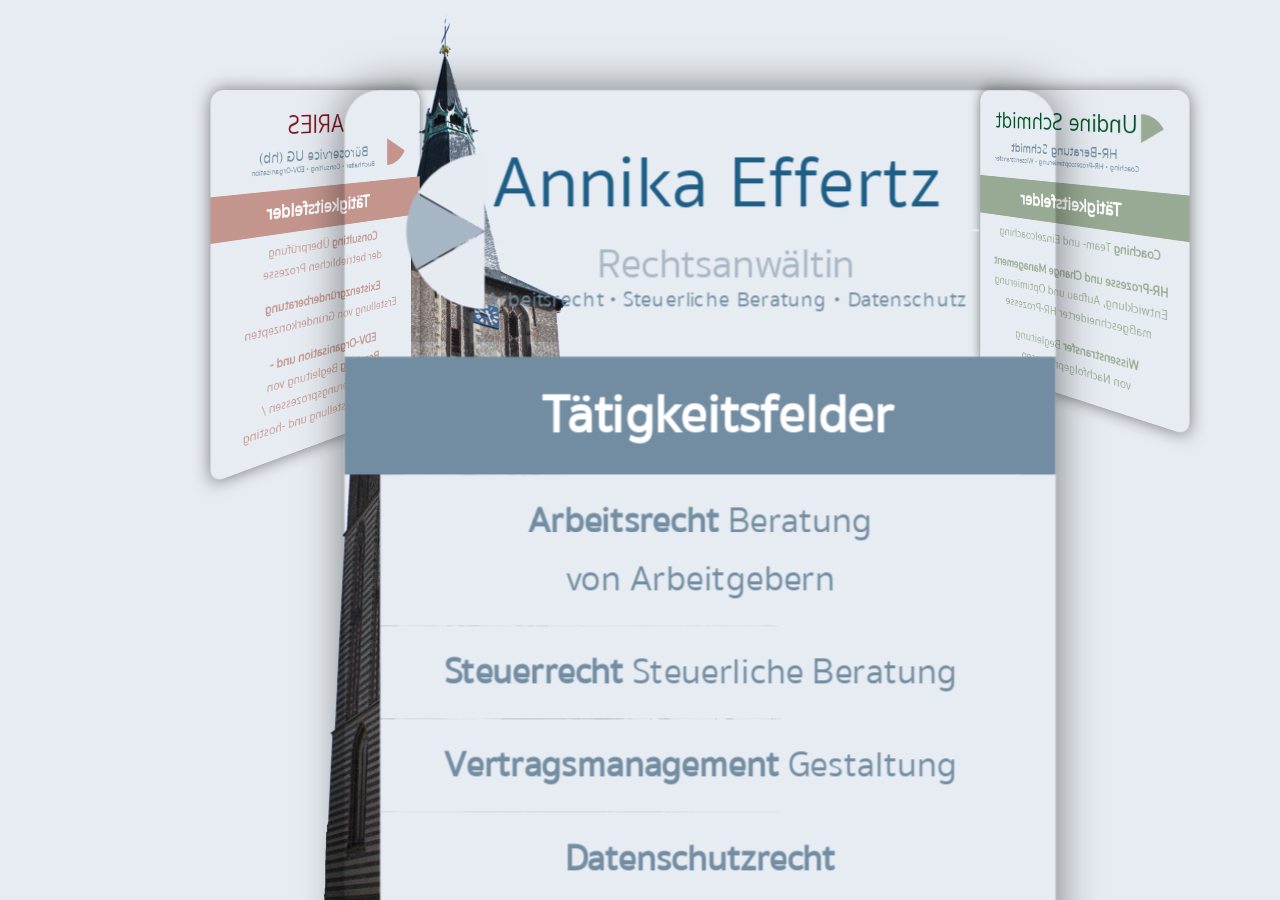
<file: index.html>
<!doctype html>
<html lang="de">
    <head>
        <meta charset="UTF-8" />
        <meta name="viewport" content="width=device-width, initial-scale=1.0" />
        <link rel="stylesheet" href="./assets/styles/standard.css" />
        <link rel="stylesheet" href="./assets/styles/card.css" />
        <link rel="stylesheet" href="style.css" />
        <link rel="icon" type="image/x-icon" href="./assets/img/effertz.png" />
        <title>Bürogemeinschaft Stiftsplatz Kerpen</title>
    </head>

    <body onload="init()">
        <main class="banner">
            <div class="slider" style="--quantity: 3">
                <div class="item" style="--position: 1" id="item-0"></div>
                <div class="item" style="--position: 2" id="item-1"></div>
                <div class="item" style="--position: 3" id="item-2"></div>
            </div>
            <div class="content">
                <img src="./assets/img/kirche.png" alt="Stiftskirche Kerpen" />
                <img class="kirche-front" src="./assets/img/kirche.png" alt="" aria-hidden="true" />
            </div>
        </main>
    </body>
    <div id="card-overlay" class="card-overlay d_none" onclick="closeOverlay()">
        <div class="card-overlay-content" onclick="event.stopPropagation()">
            <h3 id="overlay-area"></h3>
            <ul id="overlay-description"></ul>
            <button onclick="closeOverlay()">×</button>
        </div>
    </div>

    <script src="./assets/scripts/db.js"></script>
    <script src="./assets/scripts/template.js"></script>

    <script src="script.js"></script>
</html>
</file>
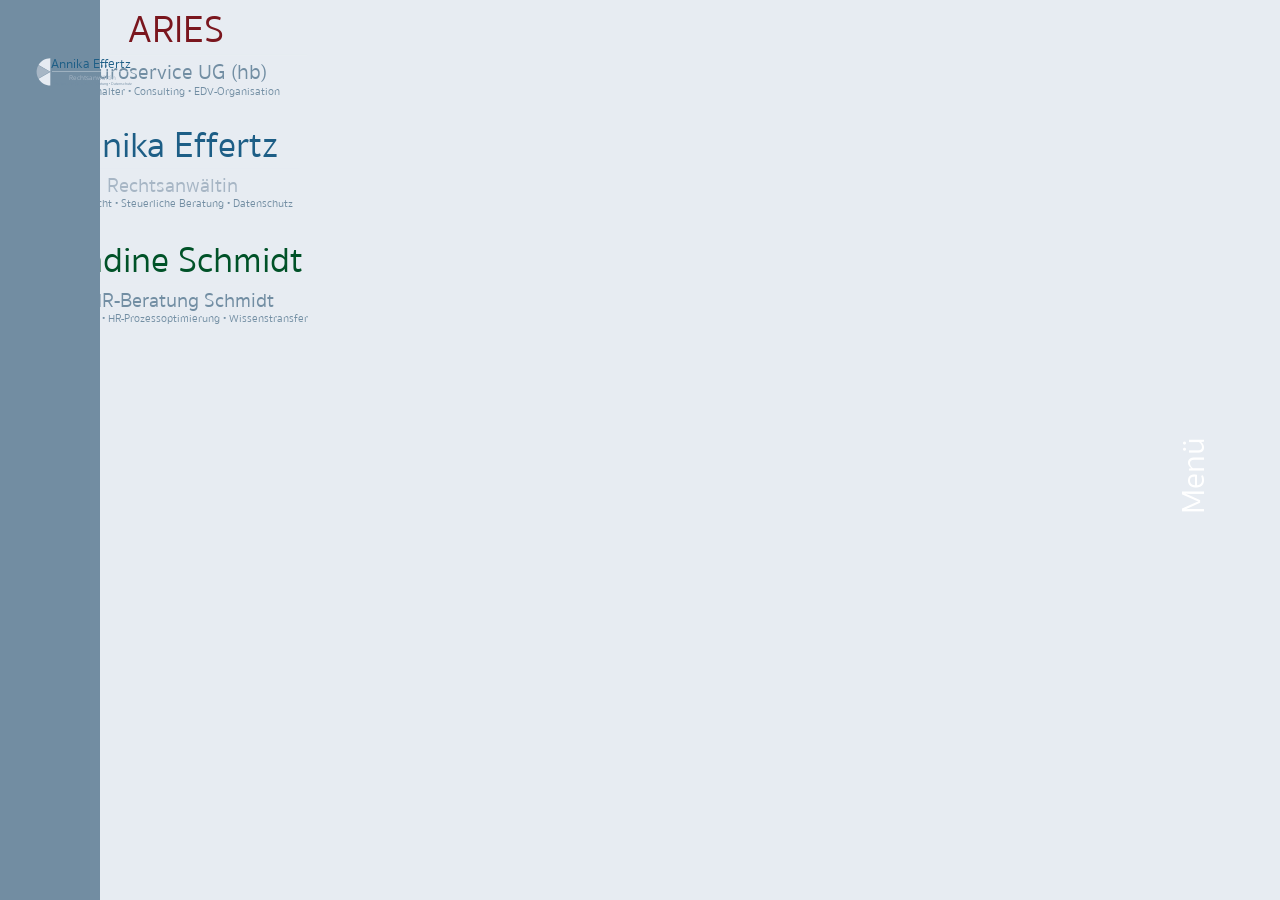
<file: main.html>
<!doctype html>
<html lang="en">
    <head>
        <meta charset="UTF-8" />
        <meta name="viewport" content="width=device-width, initial-scale=1.0" />
        <link rel="stylesheet" href="./assets/styles/standard.css" />
        <link rel="stylesheet" href="./assets/styles/navbar.css" />
        <link rel="stylesheet" href="./assets/styles/card.css" />
        <link rel="stylesheet" href="style.css" />
        <link rel="icon" type="image/x-icon" href="./assets/img/effertz.png" />
        <title>Bürogemeinschaft Stiftsplatz Kerpen</title>
    </head>
    <body>
        <aside id="navbarWrapper">
            <svg id="navbar" data-client="1">
                <path fill="var(--color-card)" id="navbar-inline" />
            </svg>
            <object class="menu-logo" data="./assets/img/effertz.svg" type="image/svg+xml">
                <!-- Fallback -->
                <img src="assets/img/effertz.png" alt="Rechtsanwältin Annika Effertz" />
            </object>

            <div class="menu-banner">Menü</div>

            <object data="./assets/img/aries.svg" type="image/svg+xml">
                <!-- Fallback -->
                <img src="assets/img/aries.png" alt="ARIES Büroservice" />
            </object>
            <object data="./assets/img/effertz.svg" type="image/svg+xml">
                <!-- Fallback -->
                <img src="assets/img/effertz.png" alt="Rechtsanwältin Annika Effertz" />
            </object>
            <object data="./assets/img/schmidt.svg" type="image/svg+xml">
                <!-- Fallback -->
                <img src="assets/img/schmidt.png" alt="HR-Beratung Schmidt" />
            </object>

            <nav>
                <ul class="navigation d_none">
                    <li><a href="">Home</a></li>
                    <li><a href="">About</a></li>
                    <li><a href="">Portfolio</a></li>
                    <li><a href="">Leistungen</a></li>
                    <li><a href="">Kontakt</a></li>
                </ul>
            </nav>
        </aside>
    </body>
    <script src="./assets/scripts/db.js"></script>
    <script src="./assets/scripts/template.js"></script>

    <script src="script.js"></script>
    <script src="./assets/scripts/navbar.js"></script>
</html>
</file>
<file: assets/styles/standard.css>
:root {
    --font-family: 'Sukhumvit Set', sans-serif;

    --fw-n: 300;
    --fw-m: 600;
    --fw-b: 800;

    --spacer: 1rem;
    --spacer-md: calc(var(--spacer) * 2);
    --spacer-lg: calc(var(--spacer) * 3);

    --color-navbar: rgb(140, 150, 160);
    --color-navbar-hover: rgba(140, 150, 160, 0.5);

    --color-rain: #1d5e86;
    --color-rain-light: #728da2;
    --color-schmidt: #005228;
    --color-schmidt-light: #98aa93;
    --color-aries: #7a161e;
    --color-aries-light: #c3958d;

    --color-background: #e7ecf2;
    --color-card: var(--color-font);
    --color-card-background: var(--color-background);
    --color-font: rgb(140, 150, 160);
    --color-font-hover: rgb(20, 90, 160);

    --btn-primary: hsl(213, 79%, 56%);
    --btn-light: hsl(181, 95%, 92%);

    --shadow: 0 0 1.25rem rgba(0, 0, 0, 0.5);
    --br: 1rem;
    --padding-responsive: calc(50% - 720px);
    --media-width-xs: 575px;
    --media-width-sm: 767px;
    --media-width-m: 991px;
    --media-width-l: 1199px;
    --media-width-xl: 1399px;
    --media-width-xxl: 1400px;
}

* {
    margin: 0;
    padding: 0;
}

*,
*::before,
*::after {
    box-sizing: border-box;
}

li,
a {
    list-style: none;
    text-decoration: none;
    color: var(--color-font);
}
</file>
<file: assets/styles/card.css>
*[data-client='1'] {
    --color-card: var(--color-rain-light);
}

*[data-client='2'] {
    --color-card: var(--color-schmidt-light);
}

*[data-client='3'] {
    --color-card: var(--color-aries-light);
}

.card-wrapper {
    width: 20rem;
    padding: 1rem;
    color: var(--color-card);
    border-radius: var(--br);
    overflow: hidden;
    box-shadow: var(--shadow);
}

object {
    background-color: unset;
}

h2 span {
    font-size: 0.5em;
    font-weight: var(--fw-n);
}

.card-title {
    background-color: var(--color-card);
    color: white;
    padding: 0.5rem 0.5rem 0.5rem 1.5rem;
    margin: 0 -1rem 0 -1rem;
}

.card-body p,
.card-body a {
    background-color: var(--color-card-background);
    padding: 0.5rem;
}
</file>
<file: style.css>
@font-face {
    font-family: 'Sukhumvit Set';
    src: url(./assets/fonts/sukhumvit/69fc4f0f2a8869feeec71379c2cf824c.woff2) format('woff2');
}

.d_none {
    display: none !important;
}

body {
    display: grid;
    background-color: var(--color-background);
    text-wrap: balance;
    place-items: center;
    font-family: var(--font-family);
}

.banner {
    height: 100vh;
    height: 100dvh;
    width: 100%;
    text-align: center;
    overflow: hidden;
    position: relative;
}

.banner .slider {
    position: absolute;
    width: 25%;
    top: 10%;
    left: calc(50% - 100px);
    transform-style: preserve-3d;
    transform: perspective(1000px);
    animation: autoRun 20s linear infinite;
    z-index: 2;
}

@keyframes autoRun {
    from {
        transform: perspective(2000px) rotateX(-16deg) rotateY(0deg);
    }

    to {
        transform: perspective(2000px) rotateX(-16deg) rotateY(-360deg);
    }
}

.banner .slider .item {
    position: absolute;
    inset: 0 0 0 0;
    transform: rotateY(calc((var(--position) - 1) * (360 / var(--quantity)) * 1deg)) translateZ(550px);
}

.banner .slider .item img {
    width: 100%;
    height: auto;
    object-fit: cover;
}

.banner .content {
    position: absolute;
    bottom: 0;
    left: 50%;
    transform: translateX(-50%);
    width: min(1440px, 100vw);
    height: max-content;
    padding-bottom: 100px;
    display: flex;
    flex-wrap: wrap;
    justify-content: space-between;
    align-items: center;
}

.banner .content h1 {
    font-size: 16rem;
    line-height: 1rem;
    position: relative;
    color: blanchedalmond;
}

.banner .content h1::after {
    position: absolute;
    inset: 0 0 0 0;
    content: attr(data-content);
    z-index: 2;
}

.banner .content .author {
    text-align: right;
    max-width: 200px;
}

.banner .content h2 {
    font-size: 3rem;
}

.banner .content .model {
    background-image: url(./assets/img/kirche.png);
    width: 100%;
    height: 75vh;
    position: absolute;
    bottom: 0;
    left: 0;
    background-size: auto 130%;
    background-repeat: no-repeat;
    background-position: top center;
    z-index: 0;
}

img {
    position: absolute;
    bottom: 0;
    left: 25%;
    height: 100vh;
    object-fit: cover;
    z-index: 0;
}

.card-overlay {
    position: fixed;
    inset: 0;
    background: rgba(0, 0, 0, 0.5);
    z-index: 10;
    display: flex;
    align-items: center;
    justify-content: center;
}

.card-overlay-content {
    background: var(--color-background);
    border-radius: var(--br);
    box-shadow: var(--shadow);
    padding: 2rem;
    max-width: 480px;
    width: 90%;
    position: relative;
}

.card-overlay-content h3 {
    color: var(--color-card);
    font-size: 1.5rem;
    margin-bottom: 1rem;
}

.card-overlay-content ul {
    list-style: disc;
    padding-left: 1.2rem;
    display: flex;
    flex-direction: column;
    gap: 0.5rem;
    color: var(--color-font);
}

.card-overlay-content button {
    position: absolute;
    top: 0.75rem;
    right: 1rem;
    background: none;
    border: none;
    font-size: 1.5rem;
    cursor: pointer;
    color: var(--color-font);
    line-height: 1;
}

.kirche-front {
    z-index: 3;
    clip-path: inset(0 0 62% 0);
}
</file>
<file: assets/styles/navbar.css>
body {
    display: grid;
    text-wrap: balance;
    place-items: center;
    grid-template-columns: 1fr 3fr;
    grid-template-rows: 1fr 1fr auto;
    grid-template-areas:
        'navigation main'
        'navigation main'
        'navigation footer';
}

aside {
    grid-area: navigation;
}

aside object {
    width: 100%;
}

main {
    grid-area: main;
}

footer {
    grid-area: footer;
}

#navbar {
    position: fixed;
    top: 0;
    left: 0;
    height: 100%;
    width: 100%;
    z-index: 2;
}

#navbar-inline {
    transition: all 150ms;
    cursor: pointer;
}

aside .menu-banner {
    position: absolute;
    top: 50%;
    right: 3rem;
    font-size: 2rem;
    color: white;
    opacity: 1;
    transform: rotate(-90deg);
    transition: all 250ms;
}

aside.sidebar-open .menu-banner {
    opacity: 0;
}

aside nav {
    opacity: 0;
    transition: all 250ms;
}

aside nav ul li a {
    transition: all 250ms;
}

aside nav ul li a:hover {
    --color-font: var(--color-font-hover);
}

aside.sidebar-open nav {
    opacity: 1;
}

.menu-logo {
    position: fixed;
    top: 2rem;
    left: 2rem;
    width: 7rem;
    height: 5rem;
    z-index: 3;
}

.sidebar-open {
    color: white;
}

.d_none {
    display: none;
}
</file>
